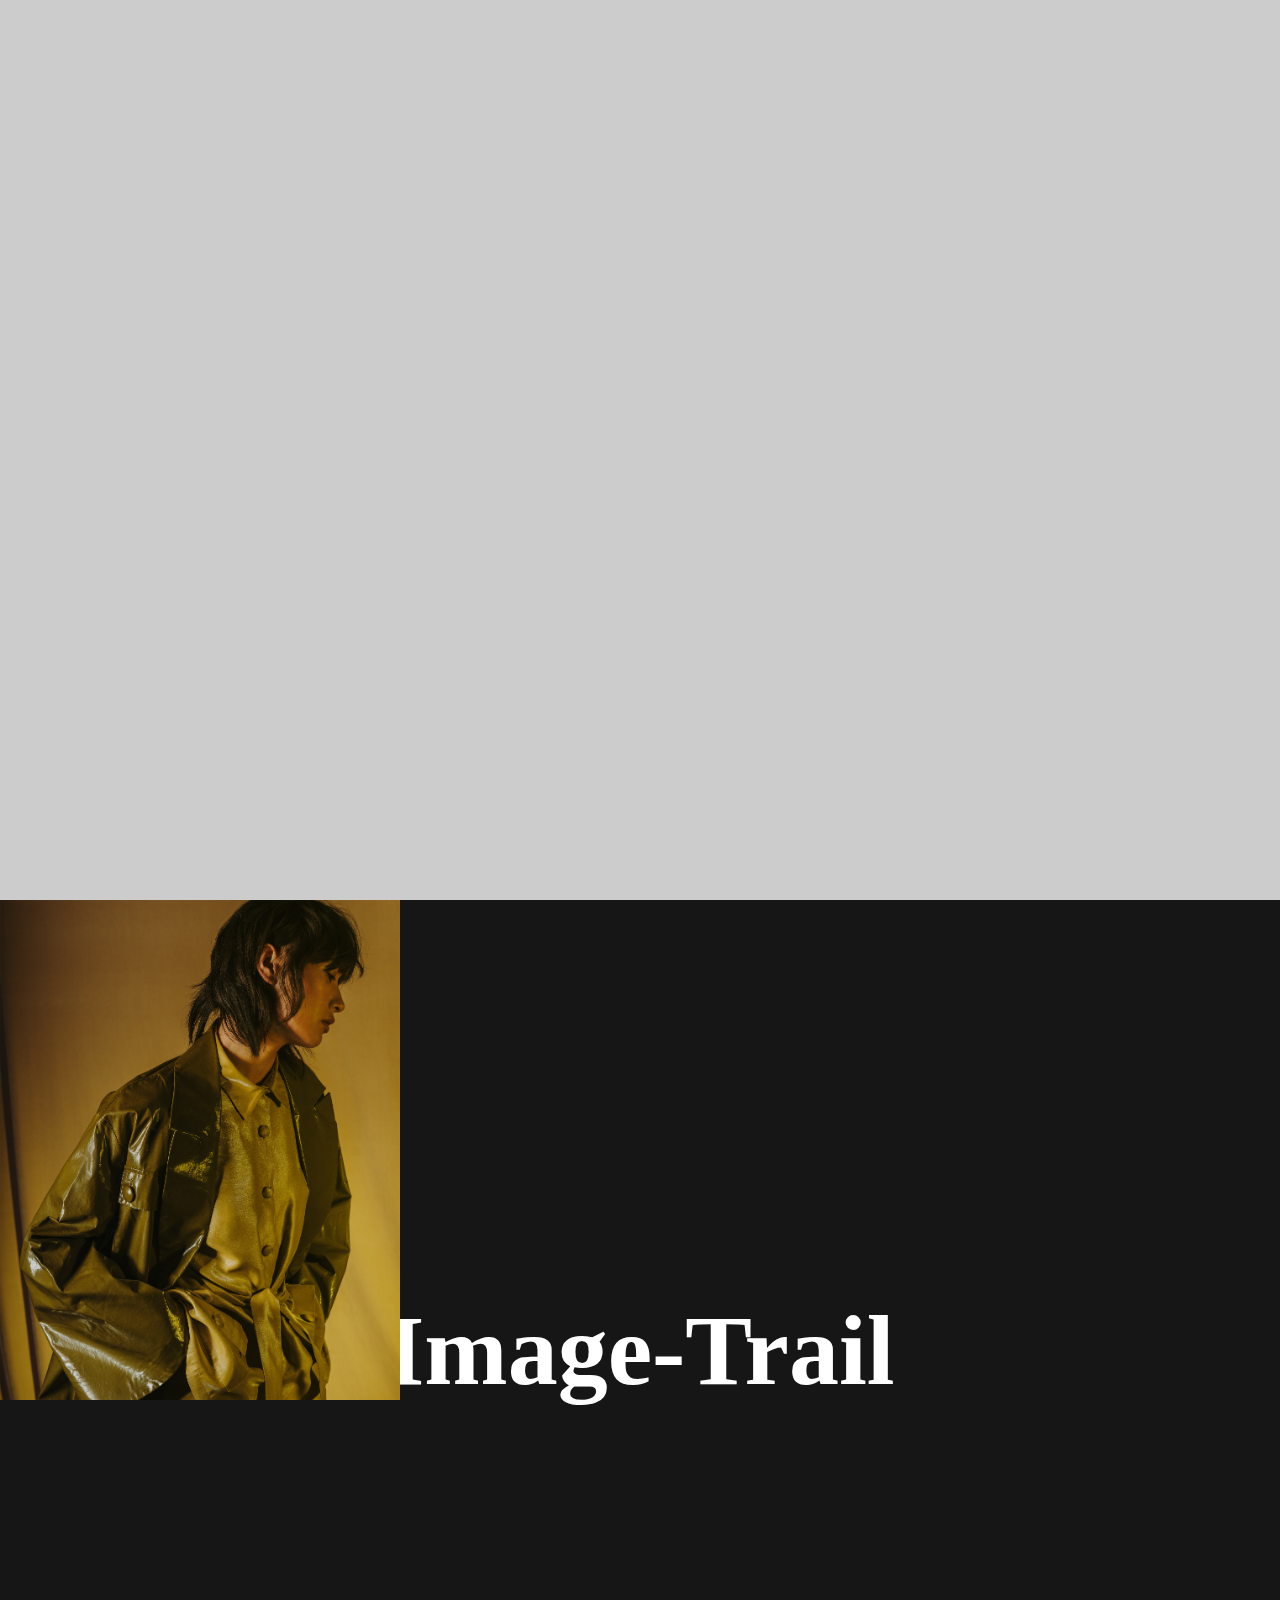
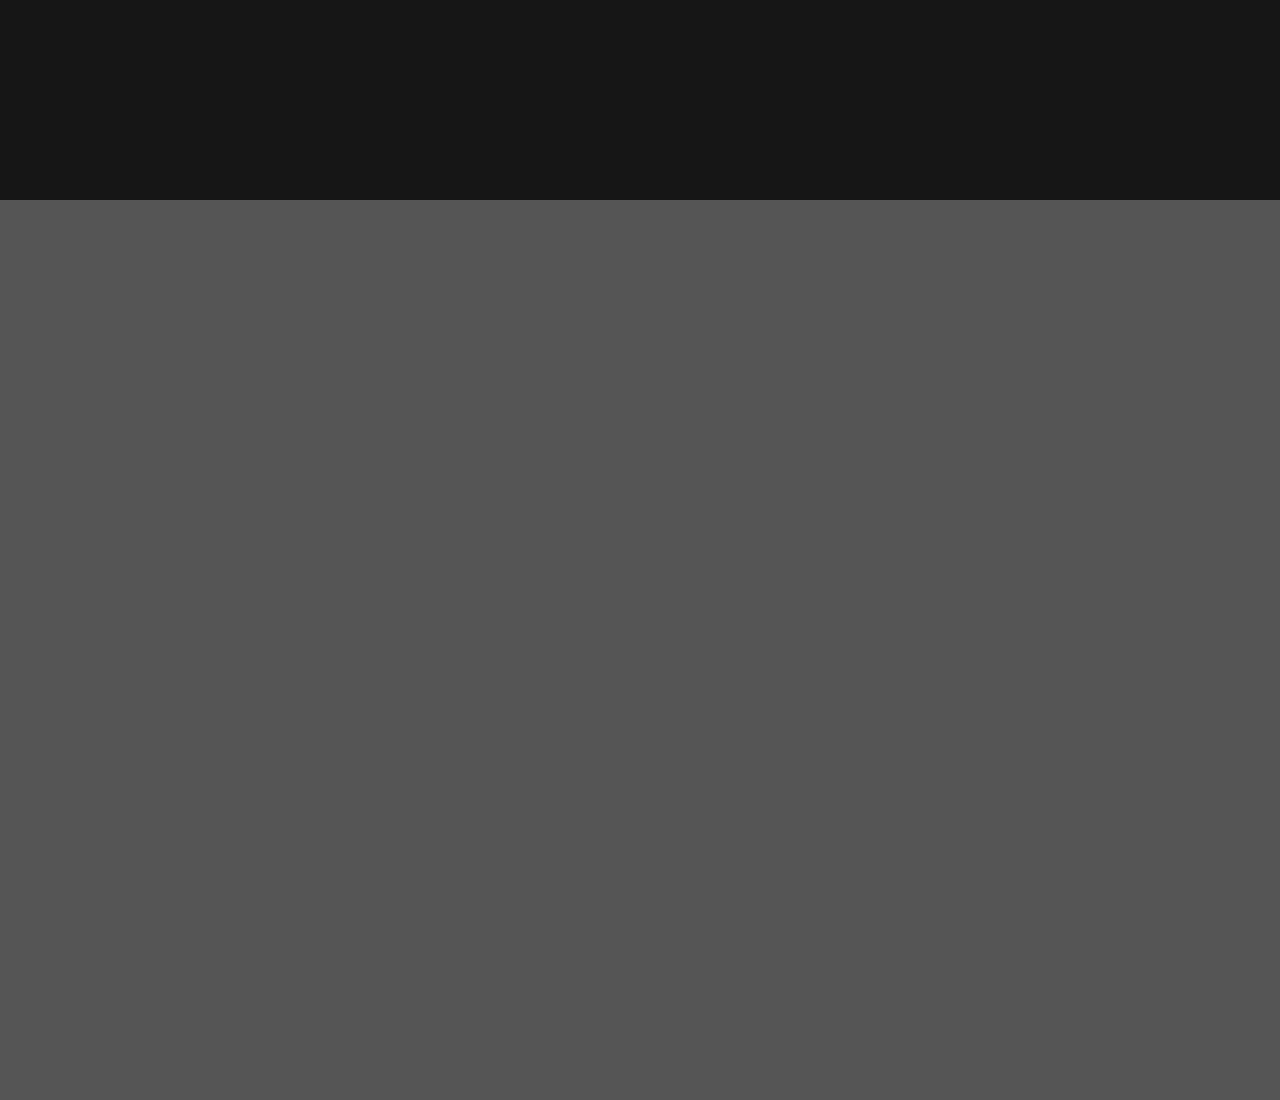
<file: 1imgtrail/index.html>
<!DOCTYPE html>
<html lang="en">
<head>
    <meta charset="UTF-8">
    <title>Document</title>
    <link rel="stylesheet" href="style.css">
</head>
<body>
    <div class="top" style="height:100vh; background : #ccc;"></div>
    <div class="main">
        <h1>Image-Trail</h1>
        <div class="img img-1"></div>
        <div class="img img-2"></div>
        <div class="img img-3"></div>
        <div class="img img-4"></div>
        <div class="img img-5"></div>

    </div>
    

    <div class="top" style="height:100vh; background : #555;"></div>
<script>
var img1=document.querySelector('.img-1'),
img2=document.querySelector('.img-2'),
img3=document.querySelector('.img-3'),
img4=document.querySelector('.img-4'),
img5=document.querySelector('.img-5'),
main=document.querySelector('.main');

main.addEventListener('mousemove',function(e){
    img1.setAttribute("style","top:" + (e.clientY - 250) + "px; left: " + (e.clientX - 20)+ "px");
})

main.addEventListener('mousemove',function(e){
                img1.setAttribute("style","top:"+ (e.clientY - 250) +"px; left: " + (e.clientX - 200) + "px"); 
                img2.setAttribute("style","top:"+ (e.clientY - 250) +"px; left: " + (e.clientX - 200) + "px"); 
                img3.setAttribute("style","top:"+ (e.clientY - 250) +"px; left: " + (e.clientX - 200) + "px");
                img4.setAttribute("style","top:"+ (e.clientY - 250) +"px; left: " + (e.clientX - 200) + "px");
                img5.setAttribute("style","top:"+ (e.clientY - 250) +"px; left: " + (e.clientX - 200) + "px");
               
            })
</script>

</body>
</html>
</file>
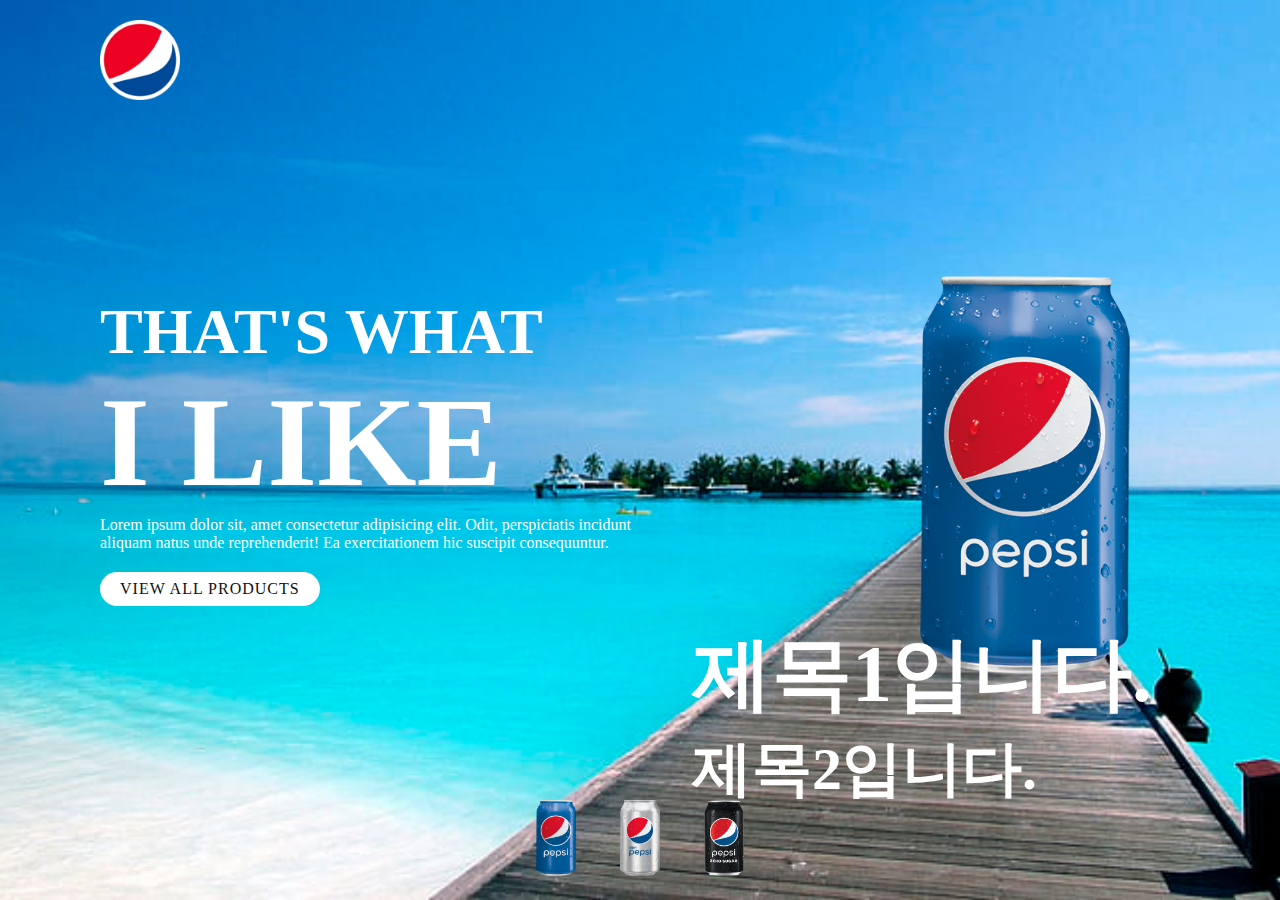
<file: 2pepsi/index.html>
<!DOCTYPE html>
<html lang="en">

<head>
    <meta charset="UTF-8">
    <title>Document</title>
    <link rel="stylesheet" href="style.css">
</head>

<body>
    <section class="sec">
        <header>
            <a href="#">
                <img src="img/logo.png" alt="logo">
            </a>
        </header>
        <div class="content">
            <div class="textbox">
                <h2>That's what <br> <span> I like</span></h2>
                <p>Lorem ipsum dolor sit, amet consectetur adipisicing elit. Odit, perspiciatis incidunt aliquam natus
                    unde reprehenderit! Ea exercitationem hic suscipit consequuntur.</p>
                <a href="#">View All Products</a>
            </div><!-- textbox -->
            <div class="imgBox">
                <img src="img/pepsi001.png" alt="pepsi" class="pepsi">
            </div><!-- imgBox -->
            <div class="txt">
                <div class="text1">
                    제목1입니다.
                </div>
                <div class="text2">
                    제목2입니다.
                </div>
            </div><!-- txt(제목) -->
            <ul class="thumb">
                <li><img src="img/pepsi001.png" alt="p" onclick="imgslider('img/pepsi001.png'); changeBg('img/bg1.jpg');
                     changeText('제목1입니다.','제목1-1입니다.');"></li>
                <li><img src="img/pepsi002.png" alt="p" onclick="imgslider('img/pepsi002.png');
                    changeBg('img/bg2.jpg');
                    changeText('제목2입니다.','제목2-1입니다.');"></li>
                <li><img src="img/pepsi003.png" alt="p" onclick="imgslider('img/pepsi003.png');
                    changeBg('img/bg3.jpg');
                    changeText('제목3입니다.','제목3-1입니다.');"></li>
            </ul>
        </div><!-- content -->
    </section><!-- sec -->
    <script>
        function imgslider(anything) {
            document.querySelector('.pepsi').src = anything;
        }

        function changeBg(bg) {
            var sec = document.querySelector('.sec');
            sec.style.backgroundImage = 'url(' + bg + ')';
        }
        function changeText(tx1, tx2){
            var txt1 = document.querySelector('.txt .text1');
            var txt2 = document.querySelector('.txt .text2');
            txt1.innerHTML=tx1;//글자를 입력하는 명령문(기존 글자는 사라짐{덮어쓰기})
            txt2.innerHTML=tx2;
        }
    </script>
</body>

</html>
</file>
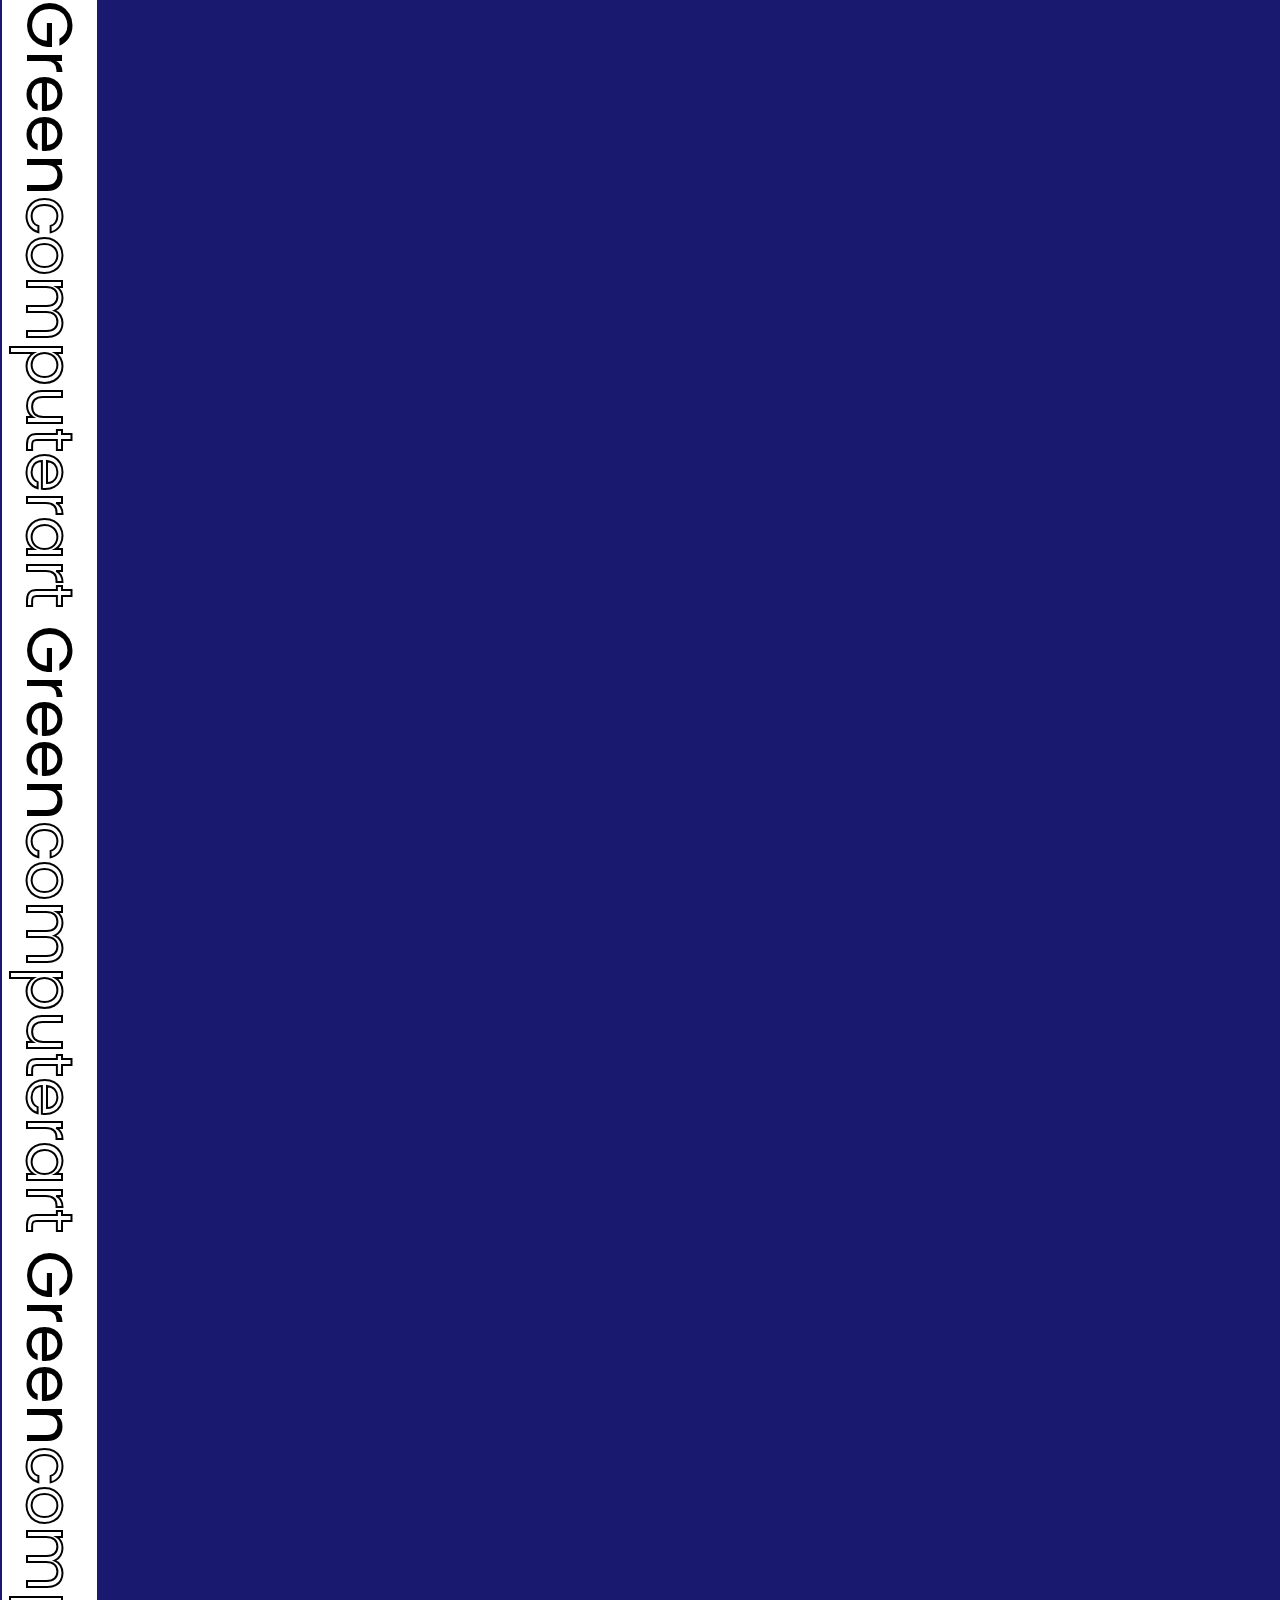
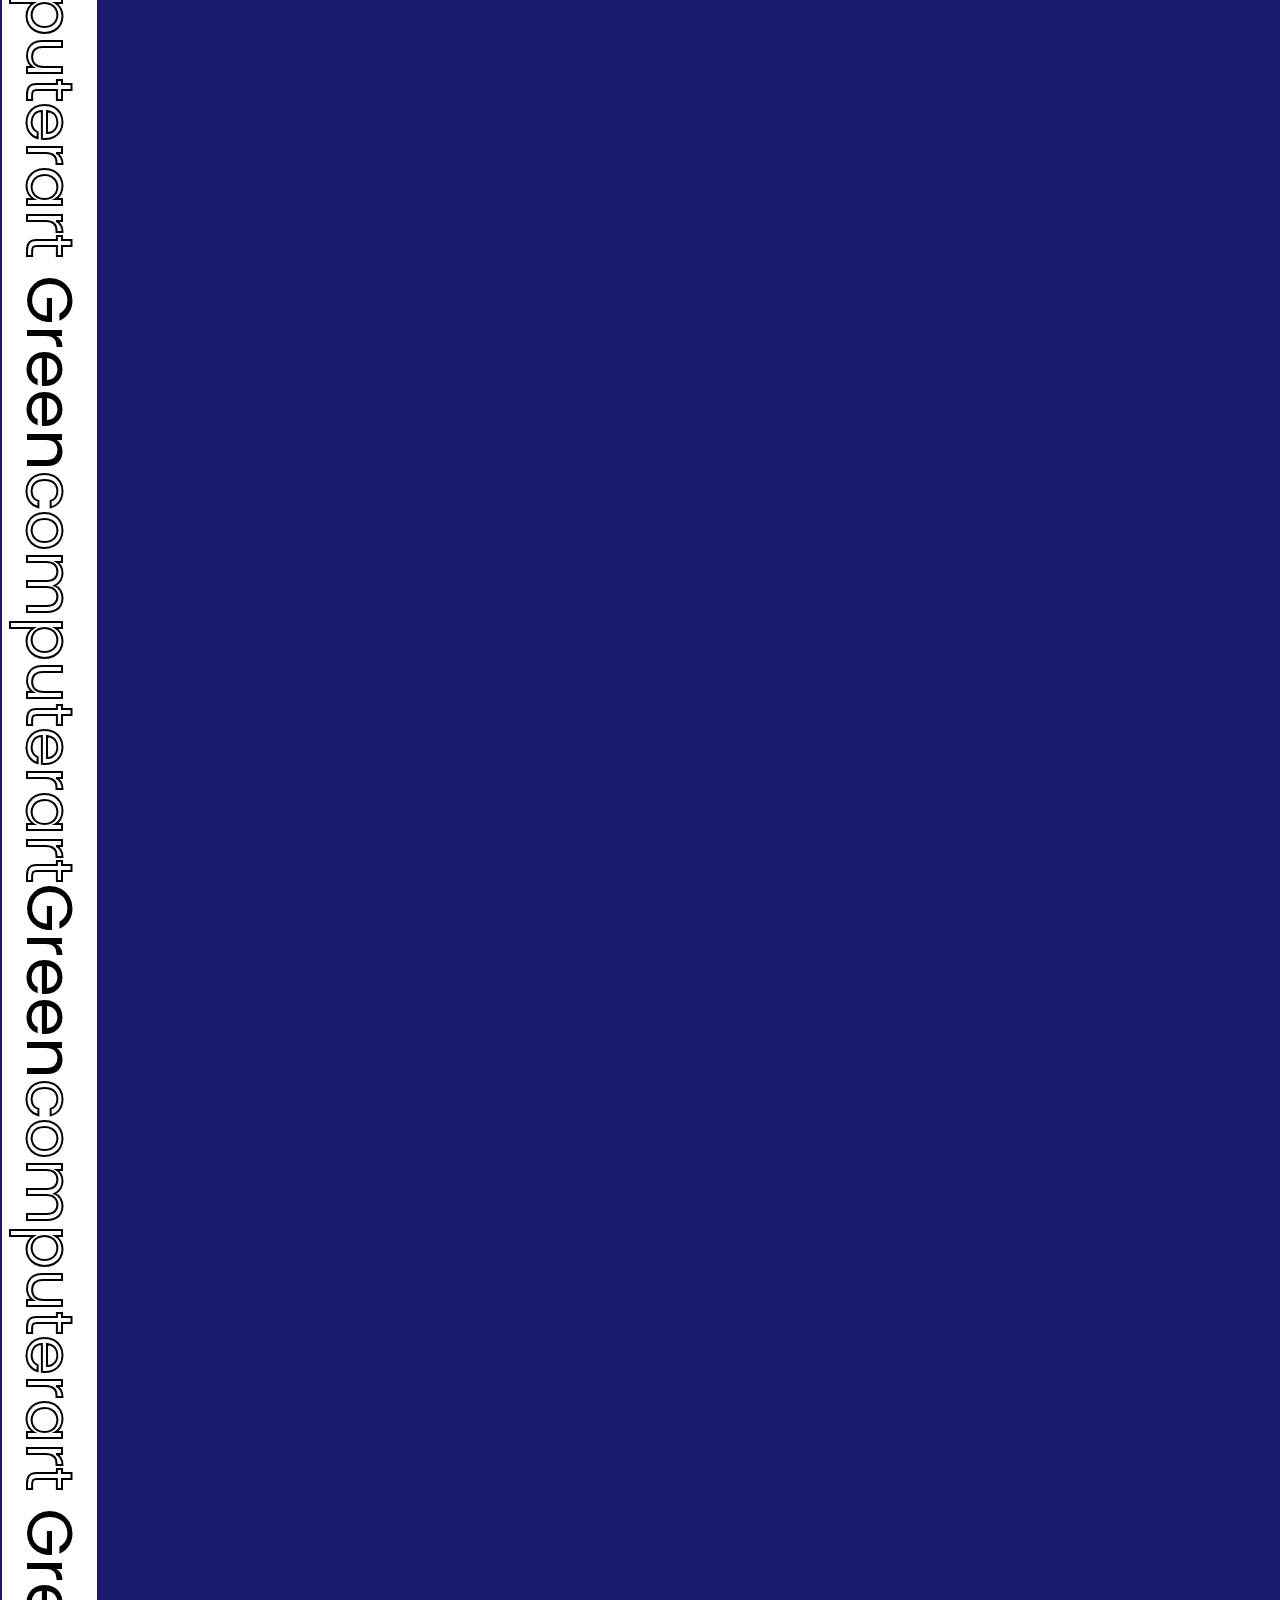
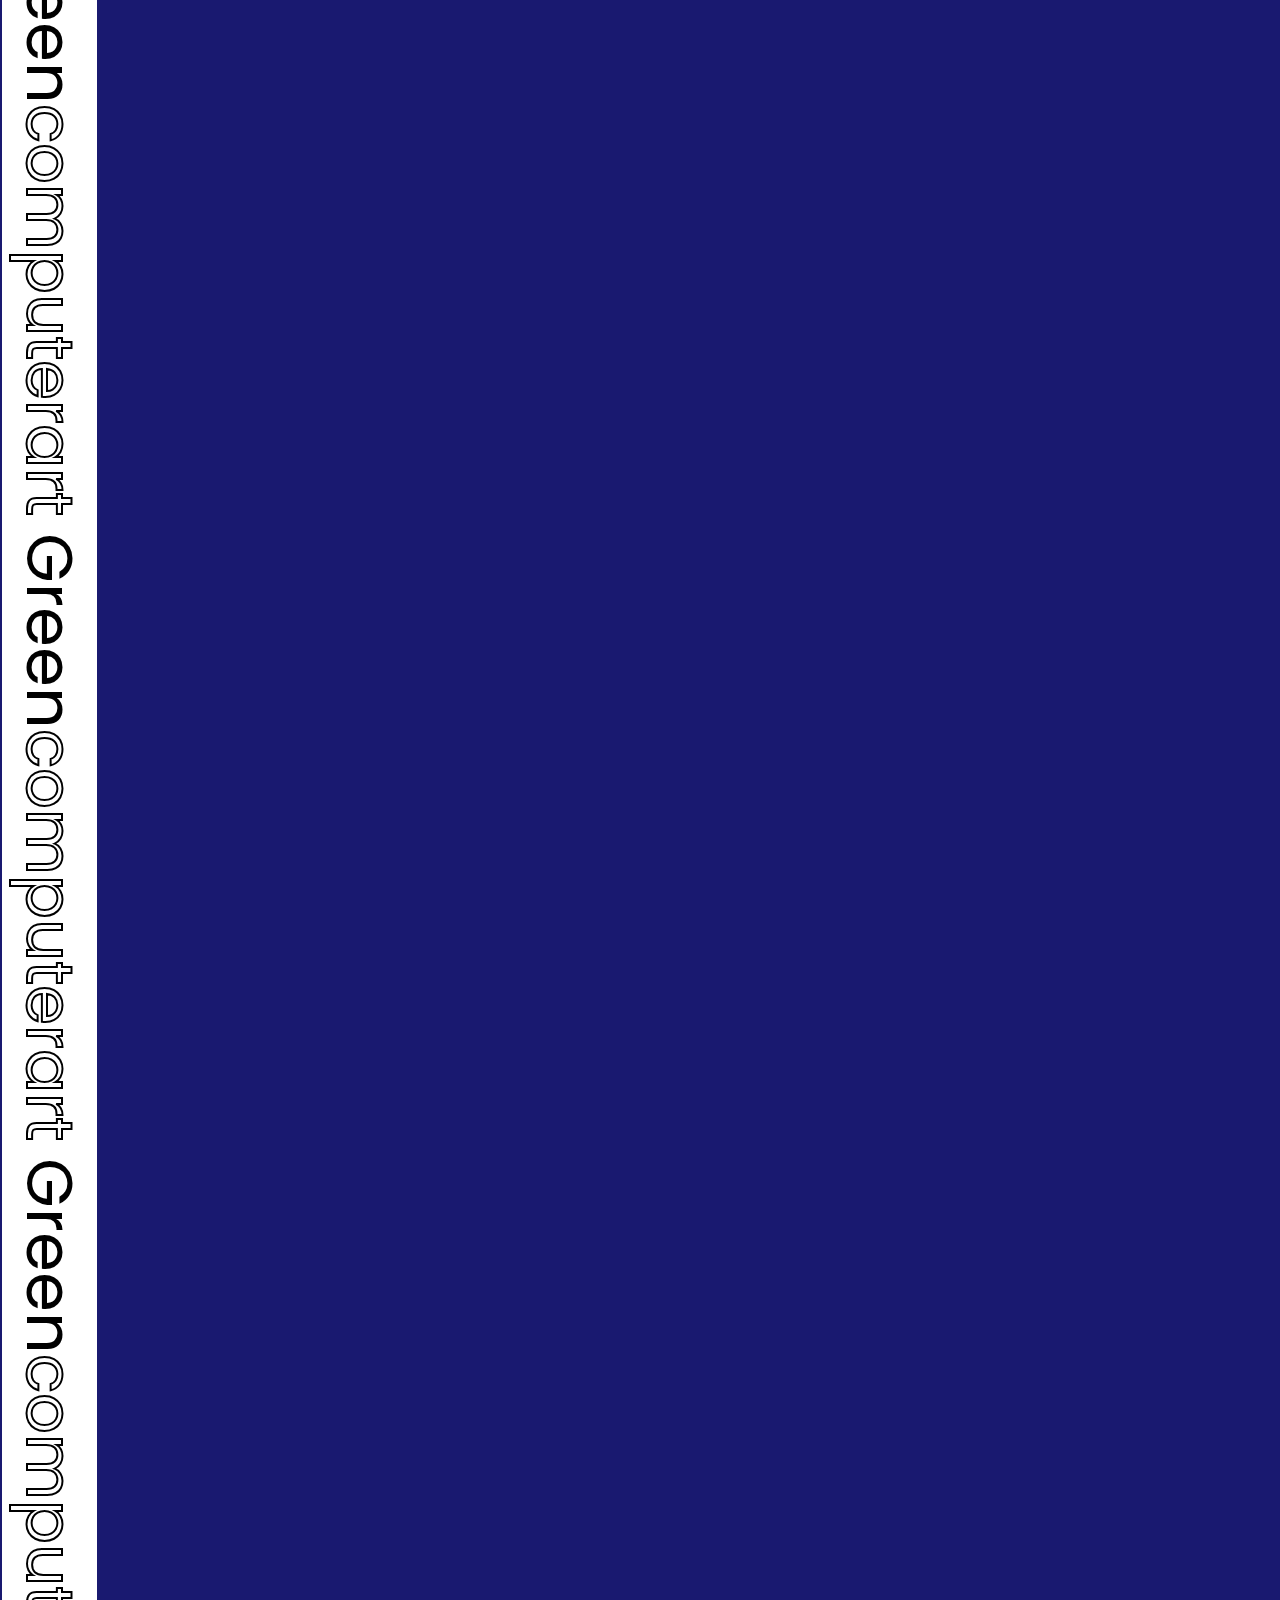
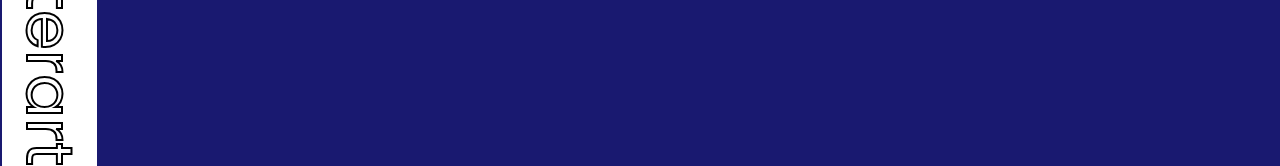
<file: 3textani/index.html>
<!DOCTYPE html>
<html lang="en">
<head>
    <meta charset="UTF-8">
    <title>Document</title>
    <link rel="stylesheet" href="style.css">
</head>
<body>
    <section>
        <div class="scroll">
            <div>
                Green<span>computerart</span>
                Green<span>computerart</span>
                Green<span>computerart</span>
                Green<span>computerart</span>
            </div>
            <div>
            Green<span>computerart</span>
            Green<span>computerart</span>
            Green<span>computerart</span>
            Green<span>computerart</span>
            </div>
    </div>
    </section>
    
</body>
</html>
</file>
<file: 1imgtrail/style.css>
@charset "UTF-8";
html,body{margin: 0;padding: 0;background: #161616;}
.main{height: 100vh; position: relative;}

.main h1{margin: 0;padding: 0;
    color: #fff;font-size: 100px;
position: absolute; left: 50%; top: 50%; transform: translate(-50%,-50%);
}
.main .img{
    position: absolute; width: 400px; height: 500px; transition-timing-function:ease-out;
}
.main .img-1{background: url(image/img-1.jpg) no-repeat;
background-size: cover; transition-duration: 0.8s;}
.main .img-2{background: url(image/img-2.jpg) no-repeat;background-size: cover;transition-duration: 0.6s;}
.main .img-3{background: url(image/img-3.jpg) no-repeat;background-size: cover;transition-duration: 0.4s;}
.main .img-4{background: url(image/img-4.jpg) no-repeat;background-size: cover;transition-duration: 0.2s;}
.main .img-5{background: url(image/img-5.jpg) no-repeat;background-size: cover;transition-duration: 0.05s;}
</file>
<file: 2pepsi/style.css>
@charset "UTF-8";

* {
    margin: 0;
    padding: 0;
    box-sizing: border-box;
}

.sec {
    height: 100vh;
    background: url(img/bg1.jpg) no-repeat center;
    background-size: cover;
    padding: 100px;
    position: relative;
    display: flex;
    transition: 0.5s;
}

.sec header {
    position: absolute;
    top: 0;
    left: 0;
    width: 100%;
    padding: 20px 100px;
}

.sec header img {
    width: 80px;
}

.sec .content {
    width: 100%;
    display: flex;
    align-items: center;
    justify-content: space-between;
}

.sec .content .textbox {
    width: 600px;
}

.sec .content .textbox p {
    color: #fff;
}

.sec .content .textbox a {
    display: inline-block;
    margin-top: 20px;
    color: #111;
    padding: 8px 20px;
    background: #fff;
    text-decoration: none;
    border-radius: 40px;
    font-weight: 500;
    letter-spacing: 1px;
    text-transform: uppercase;
}

.sec .content .textbox h2 {
    color: #fff;
    font-size: 4em;
    /* 1em=16px */
    font-weight: bold;
    text-transform: uppercase;
}

.sec .content .textbox h2 span {
    font-size: 2em;
}

.sec .content .imgBox {
    width: 600px; display: flex;
    justify-content: flex-end;
}

.sec .content .imgBox .pepsi {width: 260px; padding-right: 50px;
padding-top: 50px;}

.sec .content .txt {
    position: absolute;
    right: 10%;
    bottom: 10%;
}

.sec .content .txt .text1 {color: #fff; font-size: 80px; font-weight: bold;}

.sec .content .txt .text2 {color: #fff; font-weight: bold; font-size: 60px;}

.sec .content .thumb {
    position: absolute;
    left: 50%;
    transform: translateX(-50%);
    bottom: 20px;
    float: left;
}

.sec .content .thumb li {
    list-style: none;
    display: inline-block;
    margin: 0 20px;
    transition: 0.5s;
    cursor: pointer;
}

.sec .content .thumb li img {
    width: 40px;
}

.sec .content .thumb li:hover {
    transform: translateY(-15px);
}
</file>
<file: 3textani/style.css>
@charset "UTF-8";

@import url('https://fonts.googleapis.com/css2?family=Poppins:wght@800&display=swap');
/* font-family: 'Poppins', sans-serif; */

*{margin: 0; padding: 0;}
body{
    background-color: midnightblue;
    font-family: 'Poppins', sans-serif;
}

section{height: 100vh; width: 100%; 
    overflow: hidden;}
section .scroll{display: flex;
    display: flex;
    position: absolute;
    left: 97px;
    top: 0px;
    transform-origin: left top;
    transform: rotate(90deg) translate(0px,0px);
}
section .scroll div{background: #fff;
white-space: nowrap; font-size: 4em; 
/* em->16px  4em-> 16*4px */
animation:animate1 40s linear infinite ;
}
section .scroll div:nth-child(2){
    animation:animate2 40s linear infinite ;
    animation-delay: -20s;  
}
section .scroll div span{
    -webkit-text-stroke:2px #000;
    color:transparent;
}

 @keyframes animate1{
    0%{transform: translateX(100%);}
    100%{transform: translateX(-100%);}
}
@keyframes animate2{
    0%{transform: translateX(0%);}
    100%{transform: translateX(-200%);}
}
</file>
